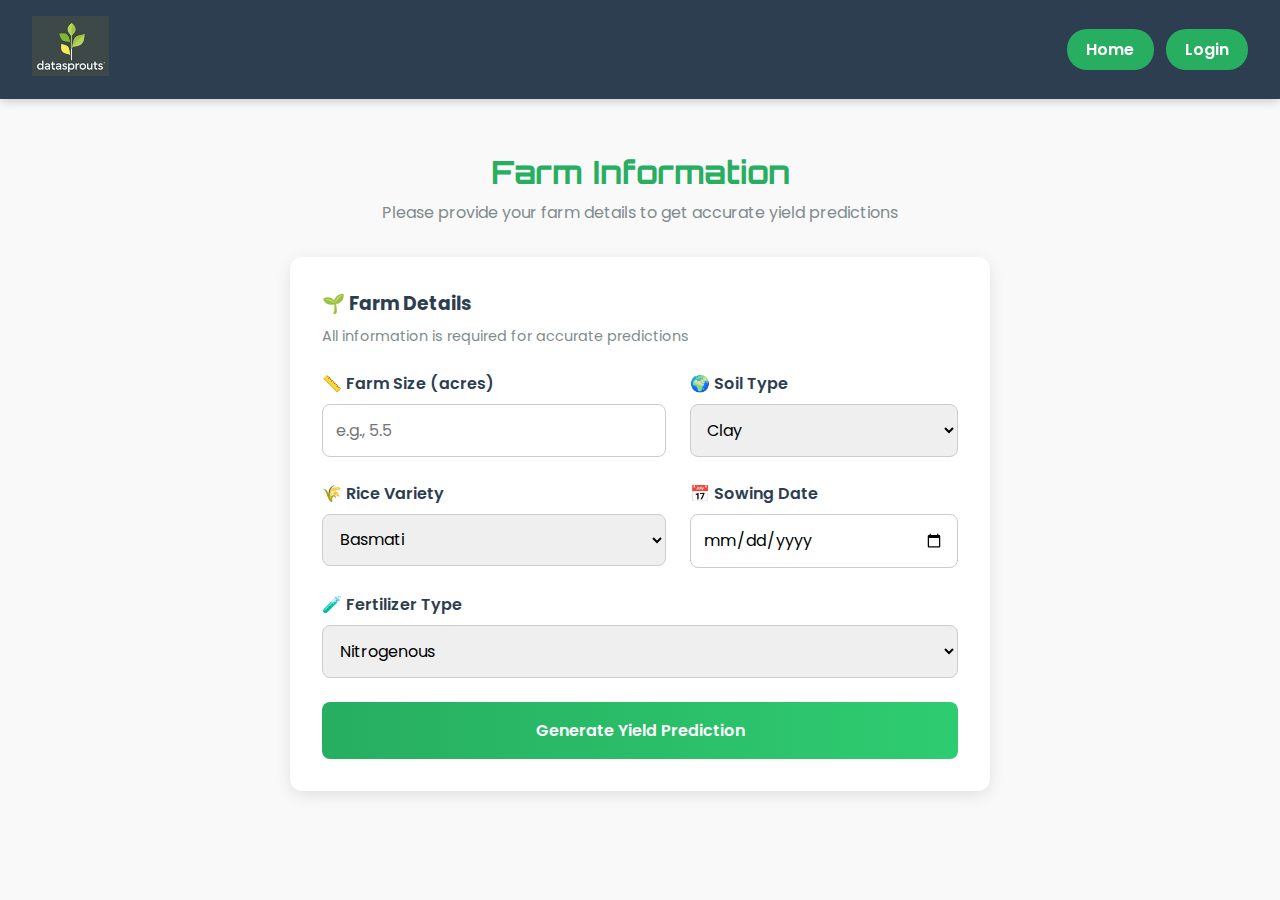
<file: input.html>
<!DOCTYPE html>
<html lang="en">
<head>
  <meta charset="UTF-8">
  <meta name="viewport" content="width=device-width, initial-scale=1.0">
  <title>AgriOptima | Farm Input</title>
  <link href="https://fonts.googleapis.com/css2?family=Orbitron:wght@600&family=Poppins:wght@300;400;600&display=swap" rel="stylesheet">
  <link rel="stylesheet" href="input.css">
</head>
<body>
  <!-- Navbar -->
  <header class="navbar">
    <div class="logo">
      <img src="logo.png" alt="AgriOptima Logo">
    </div>
    <div class="nav-buttons">
      <a href="index.html" class="home-btn">Home</a>
      <a href="login.html" class="login-btn">Login</a>
    </div>
  </header>

  <!-- Farm Info Section -->
  <section class="farm-info">
    <h2>Farm Information</h2>
    <p>Please provide your farm details to get accurate yield predictions</p>

    <div class="farm-card">
      <h3>🌱 Farm Details</h3>
      <p class="info-note">All information is required for accurate predictions</p>

      <form action="#" method="post" class="farm-form">
        <div class="form-group">
          <label>📏 Farm Size (acres)</label>
          <input type="number" placeholder="e.g., 5.5" required>
        </div>

        <div class="form-group">
          <label>🌍 Soil Type</label>
          <select required>
            <option>Clay</option>
            <option>Sandy</option>
            <option>Loam</option>
            <option>Silt</option>
            <option>Peat</option>
            <option>Chalky</option>
          </select>
        </div>

        <div class="form-group">
          <label>🌾 Rice Variety</label>
          <select required>
            <option>Basmati</option>
            <option>Jasmin</option>
            <option>Long Grain</option>
            <option>Short Grain</option>
            <option>Brown Rice</option>
            <option>Wild Rice</option>
          </select>
        </div>

        <div class="form-group">
          <label>📅 Sowing Date</label>
          <input type="date" required>
        </div>

        <div class="form-group full-width">
          <label>🧪 Fertilizer Type</label>
          <select required>
            <option>Nitrogenous</option>
            <option>Phosphatic</option>
            <option>Potassic</option>
            <option>Complex/NPK</option>
            <option>Urea</option>
            <option>Organic Compost</option>
          </select>
        </div>

        <button type="submit" class="btn-submit">Generate Yield Prediction</button>
      </form>
    </div>
  </section>
</body>
</html>
</file>
<file: input.css>
/* Root Colors */
:root {
  --primary: #2c3e50;
  --accent: #27ae60;
  --light: #f9f9f9;
  --white: #ffffff;
  --muted: #7f8c8d;
}

/* General */
* {
  margin: 0;
  padding: 0;
  box-sizing: border-box;
  font-family: 'Poppins', sans-serif;
}

body {
  background: var(--light);
  color: var(--primary);
}

/* Navbar */
.navbar {
  position: fixed;
  top: 0;
  left: 0;
  width: 100%;
  padding: 1rem 2rem;
  display: flex;
  justify-content: space-between;
  align-items: center;
  background: var(--primary);
  color: var(--white);
  z-index: 100;
  box-shadow: 0 2px 10px rgba(0,0,0,0.2);
}

.navbar .logo img {
  height: 60px;
}

.nav-buttons {
  display: flex;
  gap: 12px;
}

.home-btn, .login-btn {
  padding: 0.5rem 1.2rem;
  border-radius: 20px;
  text-decoration: none;
  font-weight: 600;
  transition: 0.3s;
  color: var(--white); /* ensures text is visible */
}

.home-btn {
  background: var(--accent);
}

.home-btn:hover {
  background: #219150;
}

.login-btn {
  background: var(--accent); /* match accent color for visibility */
}

.login-btn:hover {
  background: #2ecc71;
}

/* Farm Info Section */
.farm-info {
  margin-top: 120px; /* space for fixed navbar */
  text-align: center;
  padding: 2rem;
}

.farm-info h2 {
  font-family: 'Orbitron', sans-serif;
  font-size: 2rem;
  color: var(--accent);
  margin-bottom: 0.5rem;
}

.farm-info p {
  color: var(--muted);
  margin-bottom: 2rem;
}

/* Farm Card */
.farm-card {
  background: var(--white);
  padding: 2rem;
  border-radius: 12px;
  max-width: 700px;
  margin: 0 auto;
  box-shadow: 0 4px 15px rgba(0,0,0,0.1);
  text-align: left;
}

.farm-card h3 {
  color: var(--primary);
  margin-bottom: 0.5rem;
}

.farm-card .info-note {
  font-size: 0.9rem;
  color: var(--muted);
  margin-bottom: 1.5rem;
}

/* Form */
.farm-form {
  display: grid;
  grid-template-columns: 1fr 1fr;
  gap: 1.5rem;
}

.form-group {
  display: flex;
  flex-direction: column;
}

.form-group.full-width {
  grid-column: span 2;
}

label {
  font-weight: 600;
  margin-bottom: 0.5rem;
}

input, select {
  padding: 0.8rem;
  border-radius: 8px;
  border: 1px solid #ccc;
  font-size: 1rem;
}

input:focus, select:focus {
  border-color: var(--accent);
  outline: none;
}

/* Button */
.btn-submit {
  grid-column: span 2;
  padding: 1rem;
  background: linear-gradient(to right, var(--accent), #2ecc71);
  color: var(--white);
  border: none;
  border-radius: 8px;
  font-weight: 600;
  cursor: pointer;
  font-size: 1rem;
  transition: 0.3s;
}

.btn-submit:hover {
  transform: scale(1.05);
}

/* Responsive */
@media (max-width: 768px) {
  .farm-form {
    grid-template-columns: 1fr; /* stack form fields on mobile */
  }

  .farm-card {
    padding: 1.5rem;
  }
}
</file>
